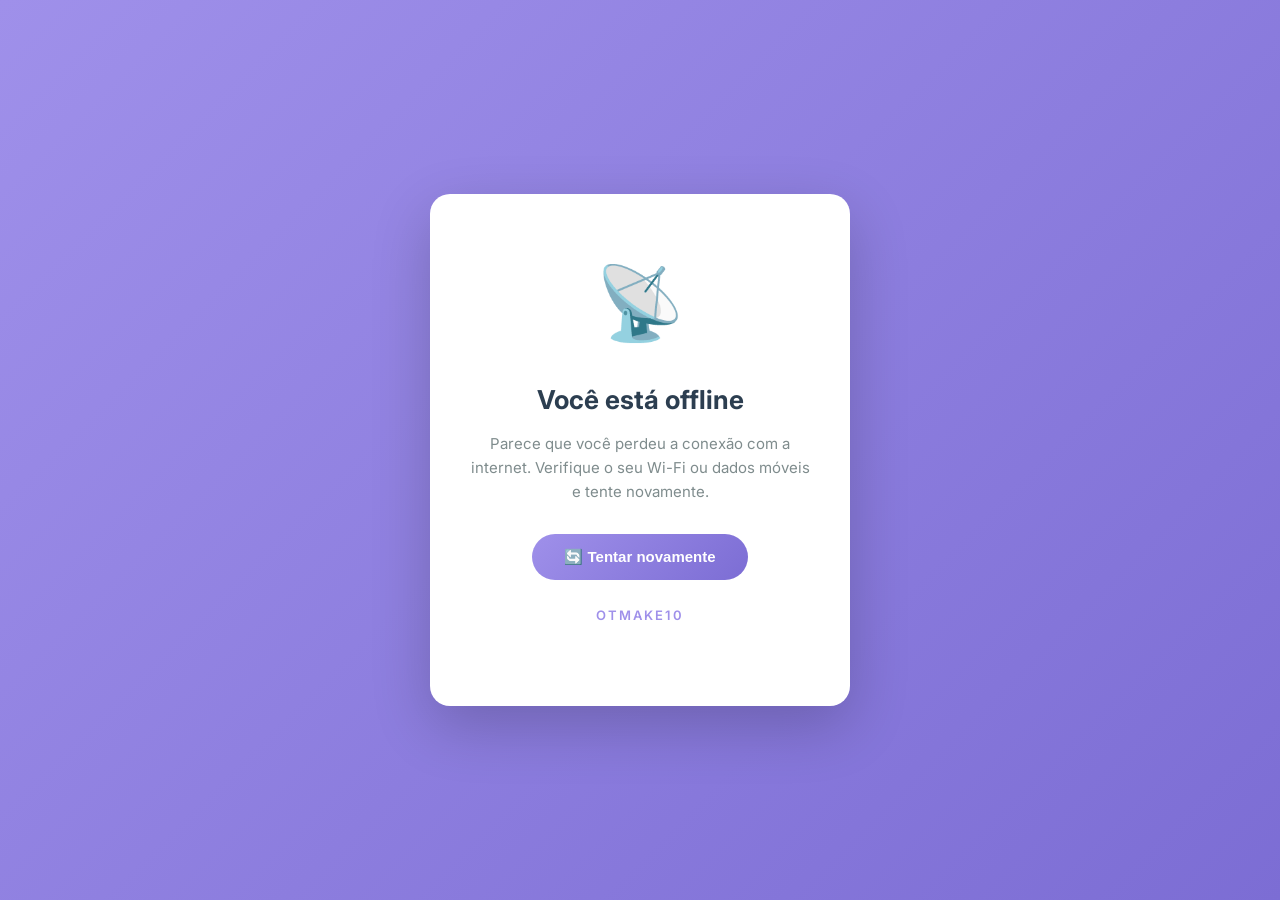
<file: offline.html>
<!DOCTYPE html>
<html lang="pt-BR">
<head>
    <meta charset="UTF-8">
    <meta name="viewport" content="width=device-width, initial-scale=1.0">
    <link rel="icon" type="image/png" href="icon-192.png">
    <title>Sem Conexão — OTMake10</title>
    <link rel="stylesheet" href="style.css">
    <link href="https://fonts.googleapis.com/css2?family=Inter:wght@300;400;500;600;700&display=swap" rel="stylesheet">
    <style>
        body {
            display: flex;
            align-items: center;
            justify-content: center;
            min-height: 100vh;
            background: linear-gradient(135deg, #9F90EA 0%, #7c6dd4 100%);
            margin: 0;
            font-family: 'Inter', sans-serif;
        }
        .offline-card {
            background: white;
            border-radius: 20px;
            padding: 50px 40px;
            text-align: center;
            max-width: 420px;
            width: 90%;
            box-shadow: 0 20px 60px rgba(0,0,0,0.2);
            animation: fadeUp 0.5s ease;
        }
        @keyframes fadeUp {
            from { opacity: 0; transform: translateY(30px); }
            to   { opacity: 1; transform: translateY(0); }
        }
        .offline-icon {
            font-size: 72px;
            margin-bottom: 20px;
            animation: pulse 2s infinite;
        }
        @keyframes pulse {
            0%, 100% { transform: scale(1); }
            50% { transform: scale(1.08); }
        }
        h1 {
            color: #2c3e50;
            font-size: 26px;
            font-weight: 700;
            margin: 0 0 12px;
        }
        p {
            color: #7f8c8d;
            font-size: 15px;
            line-height: 1.6;
            margin: 0 0 30px;
        }
        .btn-retry {
            display: inline-flex;
            align-items: center;
            gap: 8px;
            background: linear-gradient(135deg, #9F90EA, #7c6dd4);
            color: white;
            border: none;
            border-radius: 50px;
            padding: 14px 32px;
            font-size: 15px;
            font-weight: 600;
            cursor: pointer;
            transition: transform 0.2s, box-shadow 0.2s;
            text-decoration: none;
        }
        .btn-retry:hover {
            transform: translateY(-2px);
            box-shadow: 0 8px 25px rgba(159, 144, 234, 0.4);
        }
        .store-name {
            color: #9F90EA;
            font-size: 13px;
            font-weight: 600;
            margin-top: 25px;
            text-transform: uppercase;
            letter-spacing: 2px;
        }
    </style>
</head>
<body>
    <div class="offline-card">
        <div class="offline-icon">📡</div>
        <h1>Você está offline</h1>
        <p>Parece que você perdeu a conexão com a internet. Verifique o seu Wi-Fi ou dados móveis e tente novamente.</p>
        <button class="btn-retry" onclick="window.location.reload()">
            🔄 Tentar novamente
        </button>
        <p class="store-name">OTMake10</p>
    </div>
</body>
</html>
</file>
<file: style.css>
:root {
    /* Color Palette */
    --primary-green: #9F90EA; /* Predominant Green */
    --light-green: #beb5f2;
    --dark-green: #7562d9;
    
    --primary-orange: #ff6b00; /* CTA Orange */
    --hover-orange: #e56000;
    
    --bg-color: #f8f9fa; /* Light Gray Background */
    --white: #ffffff;
    --text-main: #333333;
    --text-muted: #666666;
    --border-color: #e0e0e0;
    
    /* Typography */
    --font-family: 'Inter', sans-serif;
    
    /* Transitions & Shadows */
    --transition: all 0.3s ease;
    --shadow-sm: 0 2px 4px rgba(0,0,0,0.05);
    --shadow-md: 0 4px 12px rgba(0,0,0,0.1);
    --radius-sm: 8px;
    --radius-md: 12px;
    --radius-full: 9999px;
}

* {
    margin: 0;
    padding: 0;
    box-sizing: border-box;
}

body {
    font-family: var(--font-family);
    background-color: var(--bg-color);
    color: var(--text-main);
    line-height: 1.6;
}

a {
    text-decoration: none;
    color: inherit;
    transition: var(--transition);
}

ul {
    list-style: none;
}

.container {
    max-width: 1400px;
    margin: 0 auto;
    padding: 0 20px;
}

/* Header */
.header {
    background-color: var(--primary-green);
    color: var(--white);
    position: sticky;
    top: 0;
    z-index: 1000;
    box-shadow: var(--shadow-md);
    transition: var(--transition);
}

.header.scrolled {
    padding: 5px 0;
}

.header-container {
    display: flex;
    align-items: center;
    justify-content: space-between;
    padding: 15px 40px;
    gap: 30px;
    max-width: 1600px;
    margin: 0 auto;
}

.logo a {
    font-size: 28px;
    font-weight: 700;
    color: var(--white);
    letter-spacing: 1px;
}

/* Search Bar */
.search-bar {
    flex: 1;
    max-width: 500px;
    display: flex;
    background: var(--white);
    border-radius: var(--radius-full);
    overflow: hidden;
    padding: 2px;
}

.search-bar input {
    flex: 1;
    border: none;
    padding: 12px 20px;
    outline: none;
    font-size: 15px;
    font-family: var(--font-family);
    border-radius: var(--radius-full) 0 0 var(--radius-full);
}

.search-bar button {
    background: transparent;
    border: none;
    padding: 0 20px;
    color: var(--primary-green);
    cursor: pointer;
    font-size: 16px;
    transition: var(--transition);
}

.search-bar button:hover {
    color: var(--primary-orange);
}

/* Navigation */
.nav-menu > ul {
    display: flex;
    gap: 25px;
}

.nav-menu a {
    color: var(--white);
    font-weight: 500;
    font-size: 15px;
}

.nav-menu a:hover {
    color: var(--primary-orange);
}

/* Header Actions */
.header-actions {
    display: flex;
    gap: 20px;
    align-items: center;
}

.icon-link {
    font-size: 20px;
    position: relative;
}

.icon-link:hover {
    color: var(--primary-orange);
}

.cart-icon .cart-count {
    position: absolute;
    top: -8px;
    right: -10px;
    background-color: var(--primary-orange);
    color: var(--white);
    font-size: 12px;
    font-weight: 700;
    padding: 2px 6px;
    border-radius: 50%;
}

/* Hero Section */
.hero {
    background: #f5f5f5;
    /* Proporção padrão dos banners: 1750x600px */
    width: 100%;
    height: auto;
    aspect-ratio: 1750 / 600;
    display: flex;
    align-items: center;
    justify-content: center;
    text-align: center;
    color: var(--white);
    padding: 0;
    background-size: cover;
    background-position: center;
    background-repeat: no-repeat;
    transition: background-image 0.8s ease-in-out;
    position: relative;
    overflow: hidden;
    margin: 0;
}

.hero-content {
    display: none;
}

.hero h1 {
    font-size: clamp(2rem, 8vw, 48px);
    font-weight: 700;
    margin-bottom: 20px;
    line-height: 1.1;
    transition: opacity 0.5s ease;
}

.hero p {
    font-size: clamp(1rem, 3vw, 20px);
    margin-bottom: 30px;
    opacity: 0.9;
    transition: opacity 0.5s ease;
}

/* Buttons */
.btn-primary {
    display: inline-block;
    background-color: var(--primary-orange);
    color: var(--white);
    padding: 14px 32px;
    border-radius: var(--radius-full);
    font-weight: 600;
    font-size: 16px;
    cursor: pointer;
    border: none;
    box-shadow: 0 4px 15px rgba(255, 107, 0, 0.3);
}

.btn-primary:hover {
    background-color: var(--hover-orange);
    transform: translateY(-2px);
    box-shadow: 0 6px 20px rgba(255, 107, 0, 0.4);
}

.btn-small {
    padding: 10px 20px;
    font-size: 14px;
}

/* Products Section */
.products-section {
    padding: 0; /* Flush with banner */
}

.products-section h2 {
    text-align: center;
    font-size: 32px;
    color: var(--primary-green);
    margin-bottom: 5px;
}

/* Product Grid - Automatic and Fluid */
.product-grid {
    display: grid;
    grid-template-columns: repeat(auto-fill, minmax(240px, 1fr));
    gap: 20px;
}

/* Product Card */
.product-card {
    background: var(--white);
    border-radius: var(--radius-md);
    padding: 15px;
    text-align: center;
    transition: var(--transition);
    border: 1px solid var(--border-color);
    position: relative;
    display: flex;
    flex-direction: column;
    height: 100%; /* Equal height for all cards in a row */
}

.product-card:hover {
    transform: translateY(-5px);
    box-shadow: var(--shadow-md);
    border-color: var(--primary-green);
}

.badge-offer {
    position: absolute;
    top: 15px;
    left: 15px;
    background-color: var(--primary-orange);
    color: var(--white);
    font-size: 12px;
    font-weight: 700;
    padding: 4px 10px;
    border-radius: var(--radius-full);
    z-index: 2;
}

.product-img {
    width: 100%;
    aspect-ratio: 1 / 1; /* Standard square box for all images */
    object-fit: contain;
    margin-bottom: 12px;
    background-color: #fff;
}

.product-category {
    font-size: 12px;
    color: var(--text-muted);
    text-transform: uppercase;
    letter-spacing: 1px;
    margin-bottom: 5px;
}

.product-title {
    font-size: 15px;
    font-weight: 500;
    color: var(--text-main);
    margin-bottom: 10px;
    height: 42px; /* Standardized height for exactly 2 lines */
    line-height: 1.4;
    overflow: hidden;
    display: -webkit-box;
    -webkit-line-clamp: 2;
    -webkit-box-orient: vertical;
}

.product-price {
    font-size: 18px;
    font-weight: 700;
    color: var(--primary-green);
    margin-bottom: 15px;
    margin-top: auto;
}

.product-price span {
    font-size: 13px;
    color: var(--text-muted);
    text-decoration: line-through;
    margin-left: 8px;
    font-weight: 400;
}

.btn-buy {
    width: 100%;
    background-color: var(--primary-orange);
    color: var(--white);
    border: none;
    padding: 12px;
    border-radius: var(--radius-sm);
    font-weight: 600;
    cursor: pointer;
    transition: var(--transition);
    font-size: 15px;
    display: flex;
    align-items: center;
    justify-content: center;
    gap: 8px;
    /* TEMPORÁRIO: botão oculto - remover a linha abaixo quando quiser reativar */
    display: none !important;
}

.btn-buy:hover {
    background-color: var(--hover-orange);
}

/* Footer */
.footer {
    background-color: var(--white);
    border-top: 1px solid var(--border-color);
    padding-top: 60px;
}

.footer-container {
    max-width: 1400px;
    margin: 0 auto;
    padding: 0 20px;
    display: grid;
    grid-template-columns: repeat(3, 1fr);
    gap: 40px;
    margin-bottom: 40px;
}

.footer h3 {
    color: var(--primary-green);
    font-size: 18px;
    margin-bottom: 20px;
}

.footer ul li {
    margin-bottom: 12px;
}

.footer ul a {
    color: var(--text-muted);
}

.footer ul a:hover {
    color: var(--primary-orange);
}

.footer p {
    color: var(--text-muted);
    margin-bottom: 15px;
}

.newsletter {
    display: flex;
    gap: 10px;
}

.newsletter input {
    flex: 1;
    padding: 10px 15px;
    border: 1px solid var(--border-color);
    border-radius: var(--radius-sm);
    outline: none;
    font-family: var(--font-family);
}

.newsletter input:focus {
    border-color: var(--primary-green);
}

.social-icons {
    display: flex;
    gap: 15px;
}

.social-icons a {
    display: flex;
    align-items: center;
    justify-content: center;
    width: 40px;
    height: 40px;
    background-color: var(--bg-color);
    color: var(--primary-green);
    border-radius: 50%;
    font-size: 18px;
    transition: var(--transition);
}

.social-icons a:hover {
    background-color: var(--primary-orange);
    color: var(--white);
    transform: translateY(-3px);
}

.footer-bottom {
    background-color: var(--primary-green);
    color: var(--white);
    text-align: center;
    padding: 20px;
    font-size: 14px;
}

/* Floating WhatsApp Button */
.floating-whatsapp {
    position: fixed;
    bottom: 30px;
    right: 30px;
    width: 60px;
    height: 60px;
    background-color: #25D366; /* WhatsApp official */
    color: var(--white);
    border-radius: 50%;
    display: flex;
    align-items: center;
    justify-content: center;
    font-size: 32px;
    box-shadow: var(--shadow-md);
    z-index: 1000;
    transition: var(--transition);
}

.floating-whatsapp:hover {
    transform: scale(1.1);
    background-color: #1ebe57;
}

/* Responsive adjustments - now more fluid */
@media (max-width: 1200px) {
    .product-grid {
        grid-template-columns: repeat(auto-fill, minmax(200px, 1fr));
    }
}

@media (max-width: 992px) {
    .footer-container {
        grid-template-columns: repeat(2, 1fr);
    }
}

@media (max-width: 768px) {
    .header-container {
        flex-wrap: wrap;
        padding: 10px 15px;
        gap: 10px;
    }
    .logo a {
        font-size: 22px;
    }
    .search-bar {
        order: 3;
        max-width: 100%;
        margin-top: 5px;
    }
    .header-actions {
        gap: 15px;
    }
    .nav-menu {
        display: none !important;
    }
    .product-grid {
        grid-template-columns: repeat(auto-fill, minmax(150px, 1fr));
        gap: 12px;
    }
    .hero {
        aspect-ratio: 16 / 5.5; /* proporção ligeiramente mais alta no mobile */
        height: auto !important;
        min-height: 100px;
        background-size: cover !important;
        background-repeat: no-repeat !important;
        background-position: center center !important;
        background-color: #f8f9fa;
        padding: 0;
        margin: 0;
    }
    .section-header {
        margin-top: 0 !important;
        padding-top: 10px !important;
    }
}

@media (max-width: 480px) {
    .product-grid {
        grid-template-columns: repeat(auto-fill, minmax(140px, 1fr));
        gap: 10px;
    }
    .footer-container {
        grid-template-columns: 1fr;
    }
}

/* --- NEW STYLES: Auth & Dashboard --- */

.bg-gray {
    background-color: var(--bg-color);
}

.justify-center {
    justify-content: center !important;
}

.mt-15 { margin-top: 15px; }
.mt-20 { margin-top: 20px; }
.col-span-2 { grid-column: span 2; }
.text-center { text-align: center; }

/* Auth Layout */
.auth-main {
    display: flex;
    align-items: center;
    justify-content: center;
    min-height: calc(100vh - 70px);
    padding: 40px 20px;
}

.auth-card {
    background: var(--white);
    border-radius: var(--radius-md);
    box-shadow: var(--shadow-md);
    width: 100%;
    max-width: 400px;
    overflow: hidden;
}

.auth-card-large {
    max-width: 800px;
}

.auth-header {
    background-color: var(--primary-green);
    color: var(--white);
    padding: 20px;
    text-align: center;
}

.auth-header h2 {
    font-size: 24px;
    font-weight: 600;
}

.auth-body {
    padding: 30px;
}

/* Forms */
.form-group {
    margin-bottom: 15px;
    display: flex;
    flex-direction: column;
}

.form-group label {
    font-weight: 500;
    margin-bottom: 5px;
    color: var(--text-main);
    font-size: 14px;
}

.form-group input,
.form-group select {
    padding: 12px 15px;
    border: 1px solid var(--border-color);
    border-radius: var(--radius-sm);
    font-family: var(--font-family);
    font-size: 15px;
    outline: none;
    transition: var(--transition);
}

.form-group input:focus,
.form-group select:focus {
    border-color: var(--primary-green);
    box-shadow: 0 0 0 2px rgba(26, 92, 56, 0.1);
}

.btn-block {
    width: 100%;
}

.link-muted {
    color: var(--text-muted);
    font-size: 14px;
}

.link-muted:hover {
    color: var(--primary-green);
    text-decoration: underline;
}

.link-orange {
    color: var(--primary-orange);
    font-weight: 600;
}

.link-orange:hover {
    text-decoration: underline;
}

.auth-actions {
    display: flex;
    justify-content: flex-end;
    margin-bottom: 20px;
}

.auth-footer {
    border-top: 1px solid var(--border-color);
    margin-top: 10px;
    padding-top: 20px;
    text-align: center;
    font-size: 14px;
}

/* Toggle Switch (PF/PJ) */
.toggle-container {
    display: flex;
    align-items: center;
    justify-content: center;
    gap: 15px;
    margin-bottom: 30px;
    background: #fff3e6; /* light orange bg */
    padding: 15px;
    border-radius: var(--radius-sm);
    border: 1px dashed var(--primary-orange);
}

.toggle-label {
    font-weight: 600;
    color: var(--text-muted);
}

.toggle-label-orange {
    font-weight: 700;
    color: var(--primary-orange);
}

.switch {
    position: relative;
    display: inline-block;
    width: 60px;
    height: 34px;
}

.switch input {
    opacity: 0;
    width: 0;
    height: 0;
}

.slider {
    position: absolute;
    cursor: pointer;
    top: 0;
    left: 0;
    right: 0;
    bottom: 0;
    background-color: #ccc;
    transition: .4s;
}

.slider:before {
    position: absolute;
    content: "";
    height: 26px;
    width: 26px;
    left: 4px;
    bottom: 4px;
    background-color: white;
    transition: .4s;
}

input:checked + .slider {
    background-color: var(--primary-orange);
}

input:focus + .slider {
    box-shadow: 0 0 1px var(--primary-orange);
}

input:checked + .slider:before {
    transform: translateX(26px);
}

.slider.round {
    border-radius: 34px;
}

.slider.round:before {
    border-radius: 50%;
}

.hidden {
    display: none !important;
}

.form-section {
    margin-bottom: 30px;
}

.form-section h3 {
    font-size: 18px;
    color: var(--primary-green);
    margin-bottom: 15px;
    border-bottom: 2px solid var(--border-color);
    padding-bottom: 5px;
    display: flex;
    align-items: center;
    gap: 8px;
}

.form-grid {
    display: grid;
    grid-template-columns: 1fr 1fr;
    gap: 15px;
}

.cep-group {
    display: flex;
    gap: 10px;
}

.cep-group input {
    flex: 1;
}

.btn-secondary {
    background-color: var(--text-muted);
    color: var(--white);
    border: none;
    padding: 10px 15px;
    border-radius: var(--radius-sm);
    cursor: pointer;
    transition: var(--transition);
}

.btn-secondary:hover {
    background-color: var(--text-main);
}

.feedback-msg {
    padding: 15px;
    border-radius: var(--radius-sm);
    margin-bottom: 20px;
    text-align: center;
    font-weight: 600;
}

.feedback-success {
    background-color: #d4edda;
    color: #155724;
    border: 1px solid #c3e6cb;
}

.feedback-error {
    background-color: #f8d7da;
    color: #721c24;
    border: 1px solid #f5c6cb;
}

/* Button Spinner Loadings */
.spinner {
    margin-left: 8px;
}
.spinner.hidden {
    display: none !important;
}

/* Auth swap animations */
#login-form:not(.hidden),
#forgot-password-form:not(.hidden),
#recovery-form:not(.hidden) {
    animation: fadeIn 0.4s ease;
}

/* Dashboard */
.dashboard-container {
    display: flex;
    max-width: 1400px;
    margin: 40px auto;
    padding: 0 20px;
    gap: 30px;
    min-height: 600px;
}

.dashboard-sidebar {
    width: 280px;
    background: var(--white);
    border-radius: var(--radius-md);
    box-shadow: var(--shadow-md);
    padding: 20px 0;
    align-self: flex-start;
}

.user-greeting {
    display: flex;
    align-items: center;
    gap: 15px;
    padding: 0 20px 20px;
    border-bottom: 1px solid var(--border-color);
    margin-bottom: 20px;
}

.user-avatar {
    font-size: 40px;
    color: var(--primary-green);
}

.greeting-text {
    display: flex;
    flex-direction: column;
}

.greeting-text strong {
    font-size: 18px;
    color: var(--text-main);
}

.dashboard-nav {
    display: flex;
    flex-direction: column;
}

.nav-btn {
    background: transparent;
    border: none;
    text-align: left;
    padding: 15px 20px;
    font-size: 16px;
    color: var(--text-main);
    cursor: pointer;
    transition: var(--transition);
    display: flex;
    align-items: center;
    gap: 12px;
    border-left: 4px solid transparent;
}

.nav-btn:hover {
    background: var(--bg-color);
    color: var(--primary-orange);
}

.nav-btn.active {
    background: #f0f7f3; /* light green */
    color: var(--primary-green);
    border-left-color: var(--primary-green);
    font-weight: 600;
}

.dashboard-content {
    flex: 1;
    background: var(--white);
    border-radius: var(--radius-md);
    box-shadow: var(--shadow-md);
    padding: 30px;
}

.tab-pane {
    display: none !important;
}

.tab-pane.active {
    display: block !important;
    animation: fadeIn 0.3s ease;
}

@keyframes fadeIn {
    from { opacity: 0; transform: translateY(10px); }
    to { opacity: 1; transform: translateY(0); }
}

.tab-title {
    font-size: 24px;
    color: var(--primary-green);
    margin-bottom: 25px;
    padding-bottom: 10px;
    border-bottom: 2px solid var(--border-color);
}

/* Orders List */
.filters-bar {
    display: flex;
    justify-content: space-between;
    margin-bottom: 20px;
    gap: 15px;
}

.search-box {
    display: flex;
    align-items: center;
    background: var(--bg-color);
    border: 1px solid var(--border-color);
    border-radius: var(--radius-sm);
    padding: 0 15px;
    flex: 1;
    max-width: 400px;
}

.search-box input {
    border: none;
    background: transparent;
    padding: 10px;
    outline: none;
    width: 100%;
}

.search-box i {
    color: var(--text-muted);
}

.filter-box select {
    padding: 10px 15px;
    border: 1px solid var(--border-color);
    border-radius: var(--radius-sm);
    outline: none;
}

.orders-list {
    display: flex;
    flex-direction: column;
    gap: 15px;
}

.order-card {
    border: 1px solid var(--border-color);
    border-radius: var(--radius-sm);
    overflow: hidden;
}

.order-header {
    display: flex;
    justify-content: space-between;
    align-items: center;
    padding: 15px 20px;
    background: var(--bg-color);
    cursor: pointer;
    transition: var(--transition);
}

.order-header:hover {
    background: #e9ecef;
}

.order-info-col {
    display: flex;
    flex-direction: column;
    gap: 5px;
}

.order-label {
    font-size: 12px;
    color: var(--text-muted);
    text-transform: uppercase;
}

.status-badge {
    padding: 4px 10px;
    border-radius: var(--radius-full);
    font-size: 12px;
    font-weight: 600;
}

.status-processando { background: #fff3e0; color: #f57c00; }
.status-aguardando  { background: #fef9e7; color: #f39c12; }
.status-separacao   { background: #eaf4fe; color: #2980b9; }
.status-saiu        { background: #f0f7f3; color: var(--primary-green); }
.status-enviado     { background: #e3f2fd; color: #1976d2; }
.status-entregue    { background: #e8f5e9; color: #388e3c; }
.status-cancelado   { background: #ffebee; color: #d32f2f; }

.order-toggle-icon {
    color: var(--text-muted);
    transition: var(--transition);
}

.order-card.expanded .order-toggle-icon {
    transform: rotate(180deg);
}

.order-details {
    padding: 20px;
    background: var(--white);
    border-top: 1px solid var(--border-color);
}

.details-grid {
    display: grid;
    grid-template-columns: 1fr 1fr;
    gap: 30px;
}

.details-grid h4 {
    color: var(--text-main);
    margin-bottom: 15px;
    font-size: 16px;
}

.details-items ul {
    list-style: disc inside;
    color: var(--text-muted);
}

.details-items li {
    margin-bottom: 5px;
}

.details-address p {
    color: var(--text-muted);
    margin-bottom: 5px;
}

/* Stepper Acompanhamento */
.stepper-container {
    display: flex;
    align-items: center;
    justify-content: space-between;
    margin: 40px 0;
    position: relative;
}

.step {
    display: flex;
    flex-direction: column;
    align-items: center;
    position: relative;
    z-index: 2;
    width: 120px;
    text-align: center;
}

.step-icon {
    width: 40px;
    height: 40px;
    border-radius: 50%;
    background: var(--bg-color);
    border: 2px solid var(--border-color);
    display: flex;
    align-items: center;
    justify-content: center;
    font-size: 16px;
    color: var(--text-muted);
    margin-bottom: 10px;
    transition: var(--transition);
}

.step.completed .step-icon {
    background: var(--primary-green);
    border-color: var(--primary-green);
    color: var(--white);
}

.step.active .step-icon {
    background: var(--primary-orange);
    border-color: var(--primary-orange);
    color: var(--white);
    box-shadow: 0 0 0 4px rgba(255, 107, 0, 0.2);
}

.step-label {
    font-weight: 600;
    font-size: 14px;
    color: var(--text-main);
}

.step-date {
    font-size: 12px;
    color: var(--text-muted);
    margin-top: 5px;
}

.step-line {
    flex: 1;
    height: 4px;
    background: var(--border-color);
    position: relative;
    top: -20px;
    z-index: 1;
}

.step-line.completed {
    background: var(--primary-green);
}

.tracking-details {
    background: var(--bg-color);
    padding: 20px;
    border-radius: var(--radius-sm);
    margin-top: 30px;
}

.tracking-details h3 {
    margin-bottom: 15px;
    color: var(--primary-green);
}

.tracking-list li {
    margin-bottom: 10px;
    padding-bottom: 10px;
    border-bottom: 1px dashed var(--border-color);
}
.tracking-list li:last-child {
    border-bottom: none;
    margin-bottom: 0;
    padding-bottom: 0;
}

/* Data Cards */
.data-card {
    border: 1px solid var(--border-color);
    border-radius: var(--radius-sm);
    overflow: hidden;
}

.data-header {
    background: var(--bg-color);
    padding: 15px 20px;
    border-bottom: 1px solid var(--border-color);
}

.data-header h3 {
    color: var(--primary-green);
    font-size: 18px;
}

.data-body {
    padding: 20px;
}

.info-group {
    display: flex;
    flex-direction: column;
    margin-bottom: 15px;
}

.info-label {
    font-size: 12px;
    color: var(--text-muted);
    text-transform: uppercase;
}

.info-value {
    font-weight: 500;
    font-size: 16px;
}

.data-actions {
    padding: 15px 20px;
    background: var(--bg-color);
    border-top: 1px solid var(--border-color);
    display: flex;
    gap: 15px;
}

/* Responsive auth & dashboard */
@media (max-width: 768px) {
    .form-grid { grid-template-columns: 1fr; }
    .col-span-2 { grid-column: span 1; }
    .dashboard-container { flex-direction: column; }
    .dashboard-sidebar { width: 100%; }
    .details-grid { grid-template-columns: 1fr; }
    .order-header { flex-wrap: wrap; gap: 10px; }
    .stepper-container { flex-direction: column; gap: 20px; align-items: flex-start; margin-left: 20px; }
    .step { flex-direction: row; width: 100%; text-align: left; gap: 15px; }
    .step-line { width: 4px; height: 30px; position: absolute; left: 18px; top: 35px; }
}

/* ============================================================
   TOAST
   ============================================================ */
#toast-container { position: fixed; bottom: 100px; left: 50%; transform: translateX(-50%); z-index: 9999; display: flex; flex-direction: column; gap: 10px; align-items: center; pointer-events: none; }
.toast { background: var(--text-main); color: var(--white); padding: 12px 22px; border-radius: var(--radius-full); font-size: 14px; font-weight: 500; display: flex; align-items: center; gap: 10px; opacity: 0; transform: translateY(20px); transition: opacity 0.3s ease, transform 0.3s ease; box-shadow: var(--shadow-md); white-space: nowrap; }
.toast.visible { opacity: 1; transform: translateY(0); }
.toast-success { background: var(--primary-green); }
.toast-error { background: #c0392b; }

/* PAGE TITLE */
.page-title { font-size: 28px; color: var(--primary-green); margin-bottom: 30px; font-weight: 700; }

/* ============================================================
   CART PAGE
   ============================================================ */
.cart-layout { display: grid; grid-template-columns: 1fr 360px; gap: 30px; align-items: start; }
.cart-table-wrapper { background: var(--white); border-radius: var(--radius-md); box-shadow: var(--shadow-sm); overflow: hidden; }
.cart-table { width: 100%; border-collapse: collapse; }
.cart-table thead { background: var(--primary-green); color: var(--white); }
.cart-table th { padding: 14px 20px; text-align: left; font-size: 14px; font-weight: 600; }
.th-product { width: 40%; }
.cart-table td { padding: 16px 20px; border-bottom: 1px solid var(--border-color); vertical-align: middle; }
.cart-row:last-child td { border-bottom: none; }
.cart-row:hover { background: #fafafa; }
.cart-product-cell { display: flex; align-items: center; gap: 15px; }
.cart-thumb { width: 60px; height: 60px; object-fit: contain; border-radius: var(--radius-sm); border: 1px solid var(--border-color); background: var(--bg-color); }
.cart-product-name { font-weight: 500; font-size: 15px; }
.cart-price { color: var(--text-muted); font-size: 15px; }
.cart-subtotal { font-weight: 700; color: var(--primary-green); font-size: 16px; }
.qty-control { display: inline-flex; align-items: center; border: 1px solid var(--border-color); border-radius: var(--radius-sm); overflow: hidden; }
.qty-btn { background: var(--bg-color); border: none; padding: 8px 14px; cursor: pointer; font-size: 18px; font-weight: 600; transition: var(--transition); color: var(--text-main); }
.qty-btn:hover { background: var(--primary-green); color: var(--white); }
.qty-value { padding: 8px 16px; font-weight: 600; min-width: 40px; text-align: center; border-left: 1px solid var(--border-color); border-right: 1px solid var(--border-color); }
.btn-remove { background: transparent; border: none; cursor: pointer; color: #c0392b; font-size: 16px; transition: var(--transition); padding: 8px; border-radius: var(--radius-sm); }
.btn-remove:hover { background: #ffeaea; }
.cart-table-footer { padding: 15px 20px; border-top: 1px solid var(--border-color); }
.cart-summary-card { background: var(--white); border-radius: var(--radius-md); box-shadow: var(--shadow-sm); padding: 25px; }
.cart-summary-card h2 { font-size: 20px; color: var(--primary-green); margin-bottom: 20px; padding-bottom: 12px; border-bottom: 2px solid var(--border-color); }
.summary-row { display: flex; justify-content: space-between; align-items: center; padding: 8px 0; font-size: 15px; }
.summary-total { font-size: 18px; padding: 12px 0; }
.frete-gratis { color: var(--primary-green); font-weight: 600; }
.summary-divider { height: 1px; background: var(--border-color); margin: 10px 0; }
.btn-checkout { padding: 16px; font-size: 17px; border-radius: var(--radius-sm); letter-spacing: 0.3px; margin-top: 15px; }
.secure-info { text-align: center; font-size: 13px; color: var(--text-muted); margin-top: 12px; }
.secure-info i { color: var(--primary-green); margin-right: 5px; }
.cart-empty-state { text-align: center; padding: 80px 20px; background: var(--white); border-radius: var(--radius-md); box-shadow: var(--shadow-sm); }
.cart-empty-state i { font-size: 60px; color: var(--border-color); margin-bottom: 20px; display: block !important; }
.cart-empty-state h2 { font-size: 24px; margin-bottom: 10px; color: var(--text-muted); }
.cart-empty-state p { color: var(--text-muted); margin-bottom: 25px; }
.orders-empty { text-align: center; padding: 60px 20px; color: var(--text-muted); }
.orders-empty i { font-size: 48px; margin-bottom: 15px; display: block !important; }

/* ============================================================
   CHECKOUT PAGE
   ============================================================ */
.checkout-steps { display: flex; align-items: center; gap: 10px; font-size: 14px; }
.step-crumb { color: rgba(255,255,255,0.6); font-weight: 500; }
.step-crumb.active { color: var(--white); font-weight: 700; }
.step-crumb.done { color: rgba(255,255,255,0.8); }
.step-arrow { color: rgba(255,255,255,0.4); font-size: 10px; }
.checkout-layout { display: grid; grid-template-columns: 1fr 360px; gap: 30px; align-items: start; }
.checkout-main { display: flex; flex-direction: column; gap: 20px; }
.checkout-section { background: var(--white); border-radius: var(--radius-md); box-shadow: var(--shadow-sm); padding: 25px; }
.checkout-section-title { font-size: 18px; color: var(--primary-green); margin-bottom: 20px; display: flex; align-items: center; gap: 10px; }
.address-box { display: flex; align-items: center; gap: 15px; background: var(--bg-color); padding: 15px 20px; border-radius: var(--radius-sm); border: 1px solid var(--border-color); }
.address-icon { font-size: 24px; color: var(--primary-green); flex-shrink: 0; }
.address-box p { flex: 1; font-size: 15px; color: var(--text-main); }
.payment-options { display: flex; flex-direction: column; gap: 12px; }
.payment-option { cursor: pointer; }
.payment-option input { display: none !important; }
.payment-card { display: flex; align-items: center; gap: 15px; padding: 15px 20px; border: 2px solid var(--border-color); border-radius: var(--radius-sm); transition: var(--transition); cursor: pointer; }
.payment-card i { font-size: 22px; color: var(--text-muted); width: 30px; text-align: center; }
.payment-card small { color: var(--text-muted); font-size: 12px; margin-left: auto; }
.payment-option input:checked + .payment-card { border-color: var(--primary-green); background: #f0f7f3; }
.payment-option input:checked + .payment-card i { color: var(--primary-green); }
.checkout-summary-table { width: 100%; border-collapse: collapse; margin-top: 5px; }
.checkout-summary-table td { padding: 8px 5px; border-bottom: 1px solid var(--border-color); font-size: 14px; vertical-align: middle; }
.checkout-summary-table tr:last-child td { border-bottom: none; }

/* MODAL */
.modal-overlay { position: fixed; inset: 0; background: rgba(0,0,0,0.5); display: flex; align-items: center; justify-content: center; z-index: 9000; padding: 20px; }
.modal-box { background: var(--white); border-radius: var(--radius-md); padding: 40px; max-width: 500px; width: 100%; text-align: center; box-shadow: 0 20px 60px rgba(0,0,0,0.2); animation: fadeIn 0.3s ease; }
.modal-success-icon { font-size: 60px; color: var(--primary-green); margin-bottom: 20px; }
.modal-box h2 { font-size: 26px; margin-bottom: 15px; color: var(--text-main); }
.modal-box p { color: var(--text-muted); font-size: 15px; }

@media (max-width: 992px) { .cart-layout, .checkout-layout { grid-template-columns: 1fr; } .checkout-steps { display: none !important; } }
@media (max-width: 600px) { .cart-table thead { display: none !important; } .cart-table td { display: block !important; padding: 8px 15px; border: none; } .cart-row { border-bottom: 1px solid var(--border-color); } }

/* ============================================================
   USER NAV WRAPPER â€” tooltip + logged-in indicator
   ============================================================ */
.user-nav-wrapper {
    position: relative;
    display: flex;
    align-items: center;
}



/* Logged-in icon glow */
.user-logged-in {
    color: #a8e6c3 !important;
}

.user-logged-in i {
    filter: drop-shadow(0 0 4px rgba(168, 230, 195, 0.6));
}

/* ============================================================
   USER DROPDOWN MENU
   ============================================================ */
.user-dropdown {
    position: absolute;
    top: calc(100% + 14px);
    right: 0;
    background: var(--white);
    border-radius: var(--radius-md);
    box-shadow: 0 8px 30px rgba(0,0,0,0.15);
    min-width: 200px;
    z-index: 2000;
    overflow: hidden;
    animation: dropdownIn 0.2s ease;
}

@keyframes dropdownIn {
    from { opacity: 0; transform: translateY(-8px); }
    to   { opacity: 1; transform: translateY(0); }
}

.user-dropdown-header {
    background: var(--primary-green);
    color: var(--white);
    padding: 14px 18px;
    font-weight: 600;
    font-size: 15px;
    display: flex;
    align-items: center;
    gap: 10px;
}

.user-dropdown-header i {
    font-size: 20px;
}

.user-dropdown-item {
    display: flex;
    align-items: center;
    gap: 10px;
    padding: 13px 18px;
    font-size: 14px;
    font-weight: 500;
    color: var(--text-main);
    cursor: pointer;
    transition: var(--transition);
    border: none;
    background: transparent;
    width: 100%;
    text-align: left;
    text-decoration: none;
}

.user-dropdown-item i {
    color: var(--text-muted);
    width: 18px;
    text-align: center;
}

.user-dropdown-item:hover {
    background: var(--bg-color);
    color: var(--primary-green);
}

.user-dropdown-item:hover i {
    color: var(--primary-green);
}

.user-dropdown-divider {
    height: 1px;
    background: var(--border-color);
    margin: 4px 0;
}

.user-dropdown-logout {
    color: #c0392b;
}

.user-dropdown-logout i {
    color: #c0392b;
}

.user-dropdown-logout:hover {
    background: #fff0f0;
    color: #c0392b;
}

/* Product Detail Modal */
.product-detail-box { max-width: 900px; width: 90%; padding: 0; overflow: hidden; position: relative; }
.modal-close-btn { position: absolute; top: 15px; right: 15px; background: white; border: none; font-size: 20px; cursor: pointer; color: var(--text-muted); z-index: 10; width: 35px; height: 35px; border-radius: 50%; display: flex; align-items: center; justify-content: center; box-shadow: var(--shadow-md); transition: var(--transition); }
.modal-close-btn:hover { color: var(--primary-orange); transform: rotate(90deg); }
.product-detail-layout { display: grid; grid-template-columns: 1fr 1fr; }
.product-detail-img-side { background: #f0f0f0; display: flex; align-items: center; justify-content: center; padding: 40px; }
.product-detail-img-side img { width: 100%; height: 400px; object-fit: contain; }
.product-detail-info-side { padding: 40px; text-align: left; }
.product-detail-info-side h2 { font-size: 28px; margin: 10px 0 15px; }
.product-detail-price-row { display: flex; align-items: center; gap: 15px; margin-bottom: 25px; }
.detail-price-current { font-size: 24px; font-weight: 700; color: var(--primary-orange); }
.detail-price-old { text-decoration: line-through; color: var(--text-muted); font-size: 18px; }
.product-detail-desc { margin-bottom: 30px; }
.product-detail-desc h4 { margin-bottom: 10px; color: var(--primary-green); text-transform: uppercase; letter-spacing: 1px; font-size: 14px; }
.product-detail-desc p { color: var(--text-muted); font-size: 15px; }
.product-detail-actions { display: flex; gap: 20px; margin-bottom: 30px; }
.qty-selector { display: flex; align-items: center; border: 1px solid var(--border-color); border-radius: var(--radius-sm); overflow: hidden; }
.qty-selector button { width: 40px; height: 45px; border: none; background: #f8f9fa; cursor: pointer; font-size: 18px; transition: var(--transition); }
.qty-selector button:hover { background: #e9ecef; }
.qty-selector input { width: 50px; text-align: center; border: none; font-weight: 600; font-size: 16px; }
.product-detail-features { border-top: 1px solid var(--border-color); padding-top: 20px; display: flex; flex-direction: column; gap: 10px; }
.product-detail-features span { font-size: 13px; color: var(--text-muted); display: flex; align-items: center; gap: 8px; }
.product-detail-features i { color: var(--light-green); font-size: 14px; }
@media (max-width: 768px) { .product-detail-layout { grid-template-columns: 1fr; } .product-detail-img-side img { height: 250px; } .product-detail-info-side { padding: 25px; } }

/* Lateral Drawer for Product Details */
.product-detail-box { position: fixed; right: -100%; top: 0; bottom: 0; width: 450px; max-width: 95%; background: var(--white); z-index: 10000; box-shadow: -5px 0 30px rgba(0,0,0,0.15); transition: right 0.4s cubic-bezier(0.4, 0, 0.2, 1); display: flex; flex-direction: column; }
.modal-overlay.visible .product-detail-box { right: 0; }
.drawer-header { padding: 20px; border-bottom: 1px solid var(--border-color); display: flex; align-items: center; justify-content: space-between; }
.drawer-body { flex: 1; overflow-y: auto; padding: 25px; }
.drawer-footer { padding: 20px; border-top: 1px solid var(--border-color); background: #f8f9fa; }
.drawer-img { width: 100%; height: 300px; object-fit: contain; background: #fff; border-radius: var(--radius-md); margin-bottom: 20px; border: 1px solid #eee; }
.drawer-title { font-size: 24px; margin-bottom: 10px; color: var(--primary-green); }
.drawer-price { font-size: 22px; font-weight: 700; color: var(--primary-orange); margin-bottom: 20px; display: block !important; }
.drawer-desc { font-size: 15px; color: var(--text-muted); margin-bottom: 25px; line-height: 1.6; }
.drawer-qty-row { display: flex; align-items: center; justify-content: space-between; margin-bottom: 20px; }
.modal-overlay { background: rgba(0,0,0,0); transition: background 0.3s ease; pointer-events: none; }
.modal-overlay.visible { background: rgba(0,0,0,0.4); pointer-events: auto; }

/* Single Product View Styles */
#single-product-view { padding: 40px 0; animation: fadeIn 0.4s ease; }
.btn-back { background: none; border: none; color: var(--primary-green); font-weight: 600; cursor: pointer; display: flex; align-items: center; gap: 10px; margin-bottom: 30px; font-size: 16px; transition: var(--transition); }
.btn-back:hover { color: var(--primary-orange); transform: translateX(-5px); }
.single-product-layout { display: grid; grid-template-columns: 1fr 1fr; gap: 50px; align-items: start; }
.single-product-img { background: var(--white); padding: 40px; border-radius: var(--radius-md); box-shadow: var(--shadow-sm); display: flex; align-items: center; justify-content: center; }
.single-product-img img { width: 100%; max-height: 500px; object-fit: contain; }
.single-product-info { text-align: left; }
.modal-box { background: var(--white); border-radius: var(--radius-md); padding: 40px; max-width: 500px; width: 100%; text-align: center; box-shadow: 0 20px 60px rgba(0,0,0,0.2); animation: fadeIn 0.3s ease; }
.modal-success-icon { font-size: 60px; color: var(--primary-green); margin-bottom: 20px; }
.modal-box h2 { font-size: 26px; margin-bottom: 15px; color: var(--text-main); }
.modal-box p { color: var(--text-muted); font-size: 15px; }

@media (max-width: 992px) { .cart-layout, .checkout-layout { grid-template-columns: 1fr; } .checkout-steps { display: none !important; } }
@media (max-width: 600px) { .cart-table thead { display: none !important; } .cart-table td { display: block !important; padding: 8px 15px; border: none; } .cart-row { border-bottom: 1px solid var(--border-color); } }

/* ============================================================
   USER NAV WRAPPER â€” tooltip + logged-in indicator
   ============================================================ */
.user-nav-wrapper {
    position: relative;
    display: flex;
    align-items: center;
}


.user-logged-in i {
    filter: drop-shadow(0 0 4px rgba(168, 230, 195, 0.6));
}

/* ============================================================
   USER DROPDOWN MENU
   ============================================================ */
.user-dropdown {
    position: absolute;
    top: calc(100% + 14px);
    right: 0;
    background: var(--white);
    border-radius: var(--radius-md);
    box-shadow: 0 8px 30px rgba(0,0,0,0.15);
    min-width: 200px;
    z-index: 2000;
    overflow: hidden;
    animation: dropdownIn 0.2s ease;
}

@keyframes dropdownIn {
    from { opacity: 0; transform: translateY(-8px); }
    to   { opacity: 1; transform: translateY(0); }
}

.user-dropdown-header {
    background: var(--primary-green);
    color: var(--white);
    padding: 14px 18px;
    font-weight: 600;
    font-size: 15px;
    display: flex;
    align-items: center;
    gap: 10px;
}

.user-dropdown-header i {
    font-size: 20px;
}

.user-dropdown-item {
    display: flex;
    align-items: center;
    gap: 10px;
    padding: 13px 18px;
    font-size: 14px;
    font-weight: 500;
    color: var(--text-main);
    cursor: pointer;
    transition: var(--transition);
    border: none;
    background: transparent;
    width: 100%;
    text-align: left;
    text-decoration: none;
}

.user-dropdown-item i {
    color: var(--text-muted);
    width: 18px;
    text-align: center;
}

.user-dropdown-item:hover {
    background: var(--bg-color);
    color: var(--primary-green);
}

.user-dropdown-item:hover i {
    color: var(--primary-green);
}

.user-dropdown-divider {
    height: 1px;
    background: var(--border-color);
    margin: 4px 0;
}

.user-dropdown-logout {
    color: #c0392b;
}

.user-dropdown-logout i {
    color: #c0392b;
}

.user-dropdown-logout:hover {
    background: #fff0f0;
    color: #c0392b;
}

/* Product Detail Modal */
.product-detail-box { max-width: 900px; width: 90%; padding: 0; overflow: hidden; position: relative; }
.modal-close-btn { position: absolute; top: 15px; right: 15px; background: white; border: none; font-size: 20px; cursor: pointer; color: var(--text-muted); z-index: 10; width: 35px; height: 35px; border-radius: 50%; display: flex; align-items: center; justify-content: center; box-shadow: var(--shadow-md); transition: var(--transition); }
.modal-close-btn:hover { color: var(--primary-orange); transform: rotate(90deg); }
.product-detail-layout { display: grid; grid-template-columns: 1fr 1fr; }
.product-detail-img-side { background: #f0f0f0; display: flex; align-items: center; justify-content: center; padding: 40px; }
.product-detail-img-side img { width: 100%; height: 400px; object-fit: contain; }
.product-detail-info-side { padding: 40px; text-align: left; }
.product-detail-info-side h2 { font-size: 28px; margin: 10px 0 15px; }
.product-detail-price-row { display: flex; align-items: center; gap: 15px; margin-bottom: 25px; }
.detail-price-current { font-size: 24px; font-weight: 700; color: var(--primary-orange); }
.detail-price-old { text-decoration: line-through; color: var(--text-muted); font-size: 18px; }
.product-detail-desc { margin-bottom: 30px; }
.product-detail-desc h4 { margin-bottom: 10px; color: var(--primary-green); text-transform: uppercase; letter-spacing: 1px; font-size: 14px; }
.product-detail-desc p { color: var(--text-muted); font-size: 15px; }
.product-detail-actions { display: flex; gap: 20px; margin-bottom: 30px; }
.qty-selector { display: flex; align-items: center; border: 1px solid var(--border-color); border-radius: var(--radius-sm); overflow: hidden; }
.qty-selector button { width: 40px; height: 45px; border: none; background: #f8f9fa; cursor: pointer; font-size: 18px; transition: var(--transition); }
.qty-selector button:hover { background: #e9ecef; }
.qty-selector input { width: 50px; text-align: center; border: none; font-weight: 600; font-size: 16px; }
.product-detail-features { border-top: 1px solid var(--border-color); padding-top: 20px; display: flex; flex-direction: column; gap: 10px; }
.product-detail-features span { font-size: 13px; color: var(--text-muted); display: flex; align-items: center; gap: 8px; }
.product-detail-features i { color: var(--light-green); font-size: 14px; }
@media (max-width: 768px) { .product-detail-layout { grid-template-columns: 1fr; } .product-detail-img-side img { height: 250px; } .product-detail-info-side { padding: 25px; } }

/* Lateral Drawer for Product Details */
.product-detail-box { position: fixed; right: -100%; top: 0; bottom: 0; width: 450px; max-width: 95%; background: var(--white); z-index: 10000; box-shadow: -5px 0 30px rgba(0,0,0,0.15); transition: right 0.4s cubic-bezier(0.4, 0, 0.2, 1); display: flex; flex-direction: column; }
.modal-overlay.visible .product-detail-box { right: 0; }
.drawer-header { padding: 20px; border-bottom: 1px solid var(--border-color); display: flex; align-items: center; justify-content: space-between; }
.drawer-body { flex: 1; overflow-y: auto; padding: 25px; }
.drawer-footer { padding: 20px; border-top: 1px solid var(--border-color); background: #f8f9fa; }
.drawer-img { width: 100%; height: 300px; object-fit: contain; background: #fff; border-radius: var(--radius-md); margin-bottom: 20px; border: 1px solid #eee; }
.drawer-title { font-size: 24px; margin-bottom: 10px; color: var(--primary-green); }
.drawer-price { font-size: 22px; font-weight: 700; color: var(--primary-orange); margin-bottom: 20px; display: block !important; }
.drawer-desc { font-size: 15px; color: var(--text-muted); margin-bottom: 25px; line-height: 1.6; }
.drawer-qty-row { display: flex; align-items: center; justify-content: space-between; margin-bottom: 20px; }
.modal-overlay { background: rgba(0,0,0,0); transition: background 0.3s ease; pointer-events: none; }
.modal-overlay.visible { background: rgba(0,0,0,0.4); pointer-events: auto; }

/* Single Product View Styles */
#single-product-view { padding: 40px 0; animation: fadeIn 0.4s ease; }
.btn-back { background: none; border: none; color: var(--primary-green); font-weight: 600; cursor: pointer; display: flex; align-items: center; gap: 10px; margin-bottom: 30px; font-size: 16px; transition: var(--transition); }
.btn-back:hover { color: var(--primary-orange); transform: translateX(-5px); }
.single-product-layout { display: grid; grid-template-columns: 1fr 1fr; gap: 50px; align-items: start; }
.single-product-img { background: var(--white); padding: 40px; border-radius: var(--radius-md); box-shadow: var(--shadow-sm); display: flex; align-items: center; justify-content: center; }
.single-product-img img { width: 100%; max-height: 500px; object-fit: contain; }
.single-product-info { text-align: left; }
@media (max-width: 992px) { .single-product-layout { grid-template-columns: 1fr; gap: 30px; } .single-product-img { padding: 20px; } }

/* Compact Single Product View */
.single-product-layout { max-width: 800px; margin: 0 auto; gap: 30px; }
.single-product-img { padding: 20px; }
.single-product-img img { max-height: 250px; }
#single-title { font-size: 24px !important; }
#single-price { font-size: 22px !important; }
.single-product-info { padding: 10px; }
.single-product-actions { padding: 15px !important; }
.single-product-actions button { height: 45px !important; font-size: 14px !important; }

/* Standardized Product Formatting */
.product-title { min-height: 48px; display: -webkit-box; -webkit-line-clamp: 2; -webkit-box-orient: vertical; overflow: hidden; font-size: 15px; margin-bottom: 10px; }
.drawer-desc p { 
    font-size: 15px !important; 
    line-height: 1.6 !important; 
    color: var(--text-muted); 
    text-align: justify; 
    white-space: pre-line;
    margin: 0;
    word-break: break-word;
    overflow-wrap: break-word;
}
.single-product-info h2 { min-height: 40px; display: flex; align-items: center; }

/* Description Box Scroll */
.drawer-desc {
    max-height: 250px;
    overflow-y: auto;
    overflow-x: hidden;
    padding-right: 10px;
    min-height: 100px;
    word-wrap: break-word;
}
.drawer-desc::-webkit-scrollbar { width: 5px; }
.drawer-desc::-webkit-scrollbar-track { background: #f1f1f1; }
.drawer-desc::-webkit-scrollbar-thumb { background: var(--primary-green); border-radius: 10px; }

.has-dropdown { position: relative; }
.dropdown-menu { position: absolute; top: 100%; left: 0; background: var(--white); min-width: 200px; box-shadow: var(--shadow-md); border-radius: var(--radius-sm); padding: 10px 0; display: none !important; z-index: 1000; margin-top: 10px; border-top: 3px solid var(--primary-orange); }
.dropdown-menu.show { display: block !important; animation: fadeIn 0.2s ease; }
.dropdown-menu li { width: 100%; }
.dropdown-menu a { color: var(--text-main) !important; padding: 10px 20px; display: block !important; font-size: 14px; transition: var(--transition); }
.dropdown-menu a:hover { background: var(--bg-color); color: var(--primary-orange) !important; padding-left: 25px; }

/* Banner Navigation */
.banner-nav { position: absolute; top: 50%; transform: translateY(-50%); background: rgba(255, 255, 255, 0.2); color: white; border: none; width: 40px; height: 40px; border-radius: 50%; cursor: pointer; display: flex; align-items: center; justify-content: center; font-size: 18px; transition: var(--transition); z-index: 10; backdrop-filter: blur(5px); }
.banner-nav:hover { background: rgba(255, 255, 255, 0.4); transform: translateY(-50%) scale(1.1); }
.banner-nav.prev { left: 10px; }
.banner-nav.next { right: 10px; }

@media (max-width: 768px) {
    .banner-nav {
        width: 30px;
        height: 30px;
        font-size: 14px;
    }
}
.section-header { margin-bottom: 5px; border-bottom: 2px solid var(--border-color); padding-bottom: 5px; display: flex; align-items: center; justify-content: space-between; }
.section-header h2 { font-size: 24px; color: var(--primary-green); display: flex; align-items: center; gap: 10px; }
.section-header h2 i { color: var(--primary-orange); }

.pagination-container { display: flex; justify-content: center; gap: 8px; margin-top: 40px; }
.pag-btn { width: 35px; height: 35px; display: flex; align-items: center; justify-content: center; border: 1px solid var(--border-color); background: var(--white); border-radius: 5px; cursor: pointer; font-weight: 600; transition: var(--transition); }
.pag-btn:hover { border-color: var(--primary-orange); color: var(--primary-orange); }
.pag-btn.active { background: var(--primary-orange); color: var(--white); border-color: var(--primary-orange); }

@media (max-width: 768px) {
    .section-header h2 { font-size: 20px; }
}

@keyframes shake {
    0%, 100% { transform: translateX(0); }
    25% { transform: translateX(-5px); }
    50% { transform: translateX(5px); }
    75% { transform: translateX(-5px); }
}

/* --- Checkout Transparente --- */
.payment-tabs {
    display: flex;
    gap: 10px;
    margin-bottom: 20px;
    background: #f0f2f5;
    padding: 5px;
    border-radius: var(--radius-md);
}

.payment-tab {
    flex: 1;
    padding: 12px;
    border: none;
    background: transparent;
    border-radius: var(--radius-sm);
    cursor: pointer;
    font-weight: 600;
    color: var(--text-muted);
    transition: var(--transition);
    display: flex;
    align-items: center;
    justify-content: center;
    gap: 10px;
}

.payment-tab.active {
    background: var(--white);
    color: var(--primary-green);
    box-shadow: var(--shadow-sm);
}

.payment-content {
    display: none;
    animation: fadeIn 0.3s ease;
}

.payment-content.active {
    display: block;
}

@keyframes fadeIn {
    from { opacity: 0; transform: translateY(10px); }
    to { opacity: 1; transform: translateY(0); }
}

#cardPaymentBrick_container, #pixPaymentBrick_container {
    min-height: 200px;
}

/* Forçar remoção de elementos de promoção e newsletter */
#promo-section, 
.newsletter {
    display: none !important;
}

.btn-buy.btn-out-of-stock { background-color: #bdc3c7; cursor: not-allowed; opacity: 0.8; }
.btn-buy.btn-out-of-stock:hover { transform: none; box-shadow: none; }
</file>
